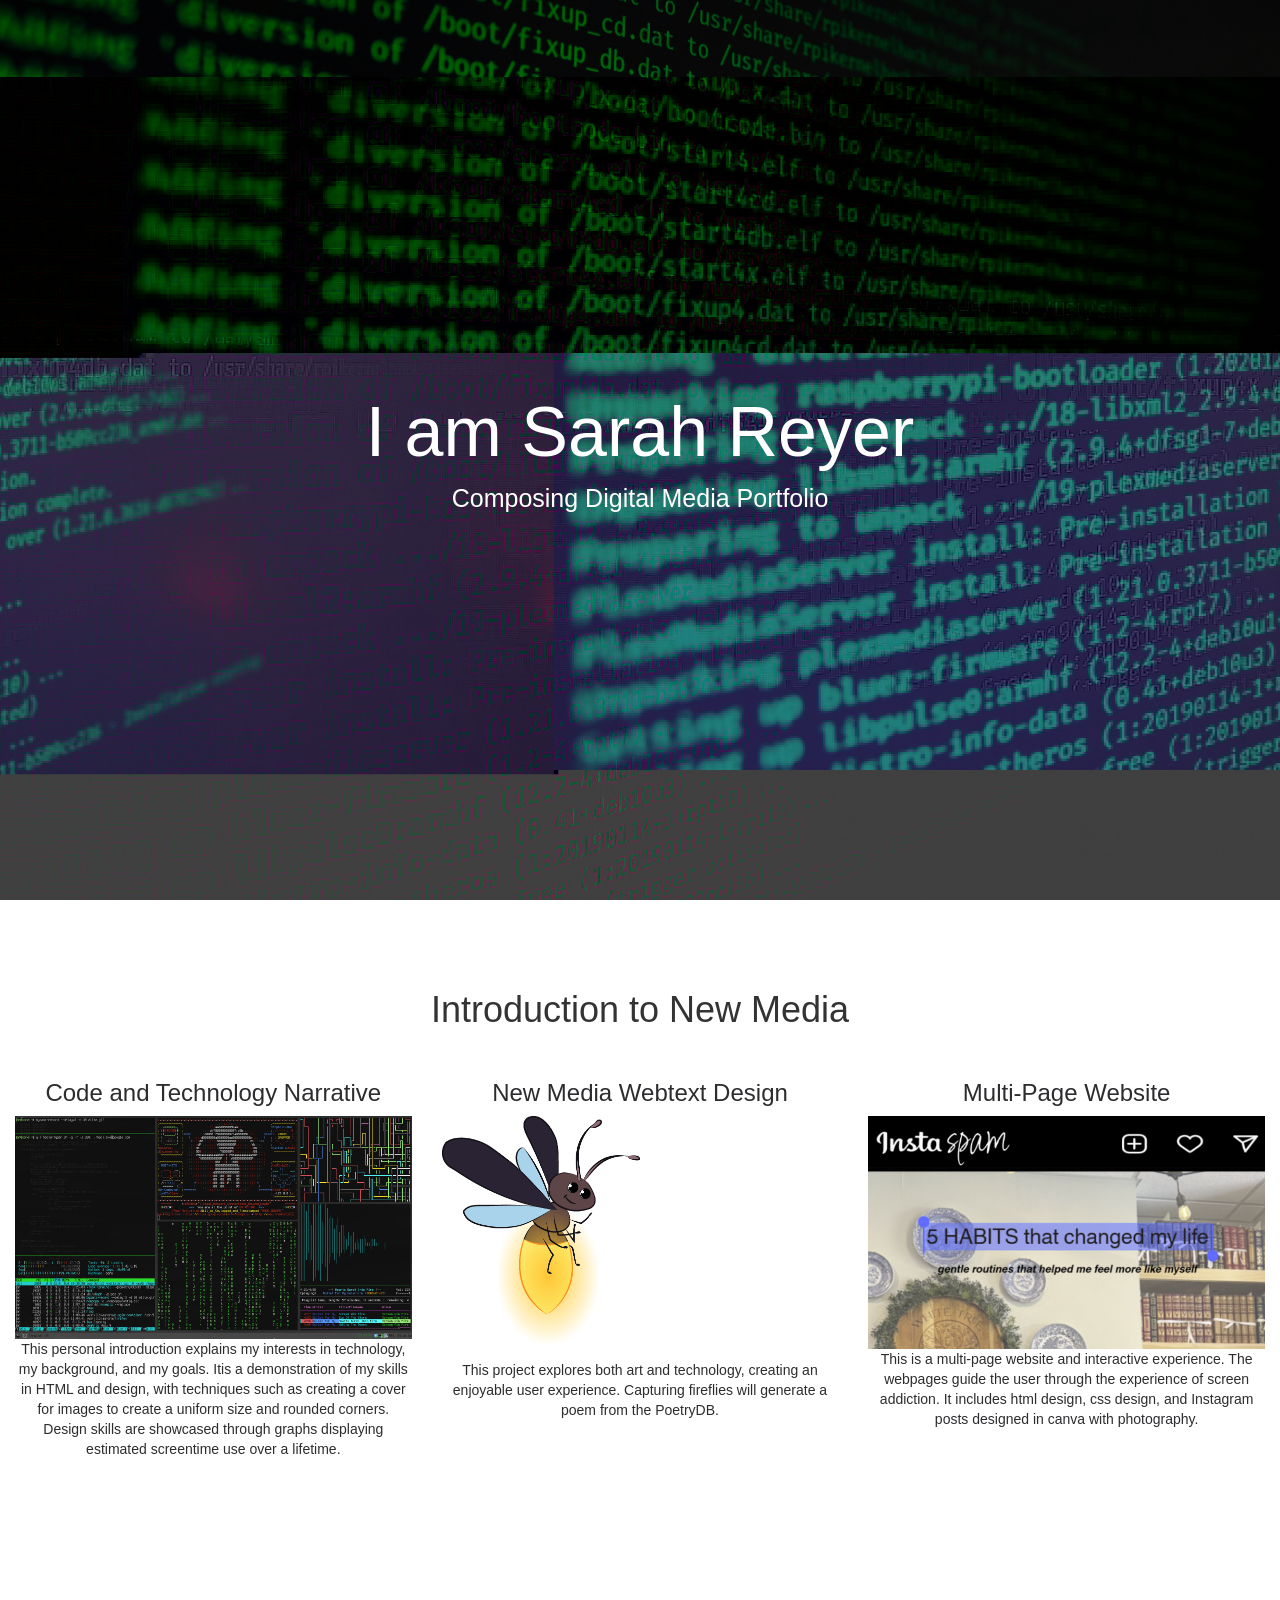
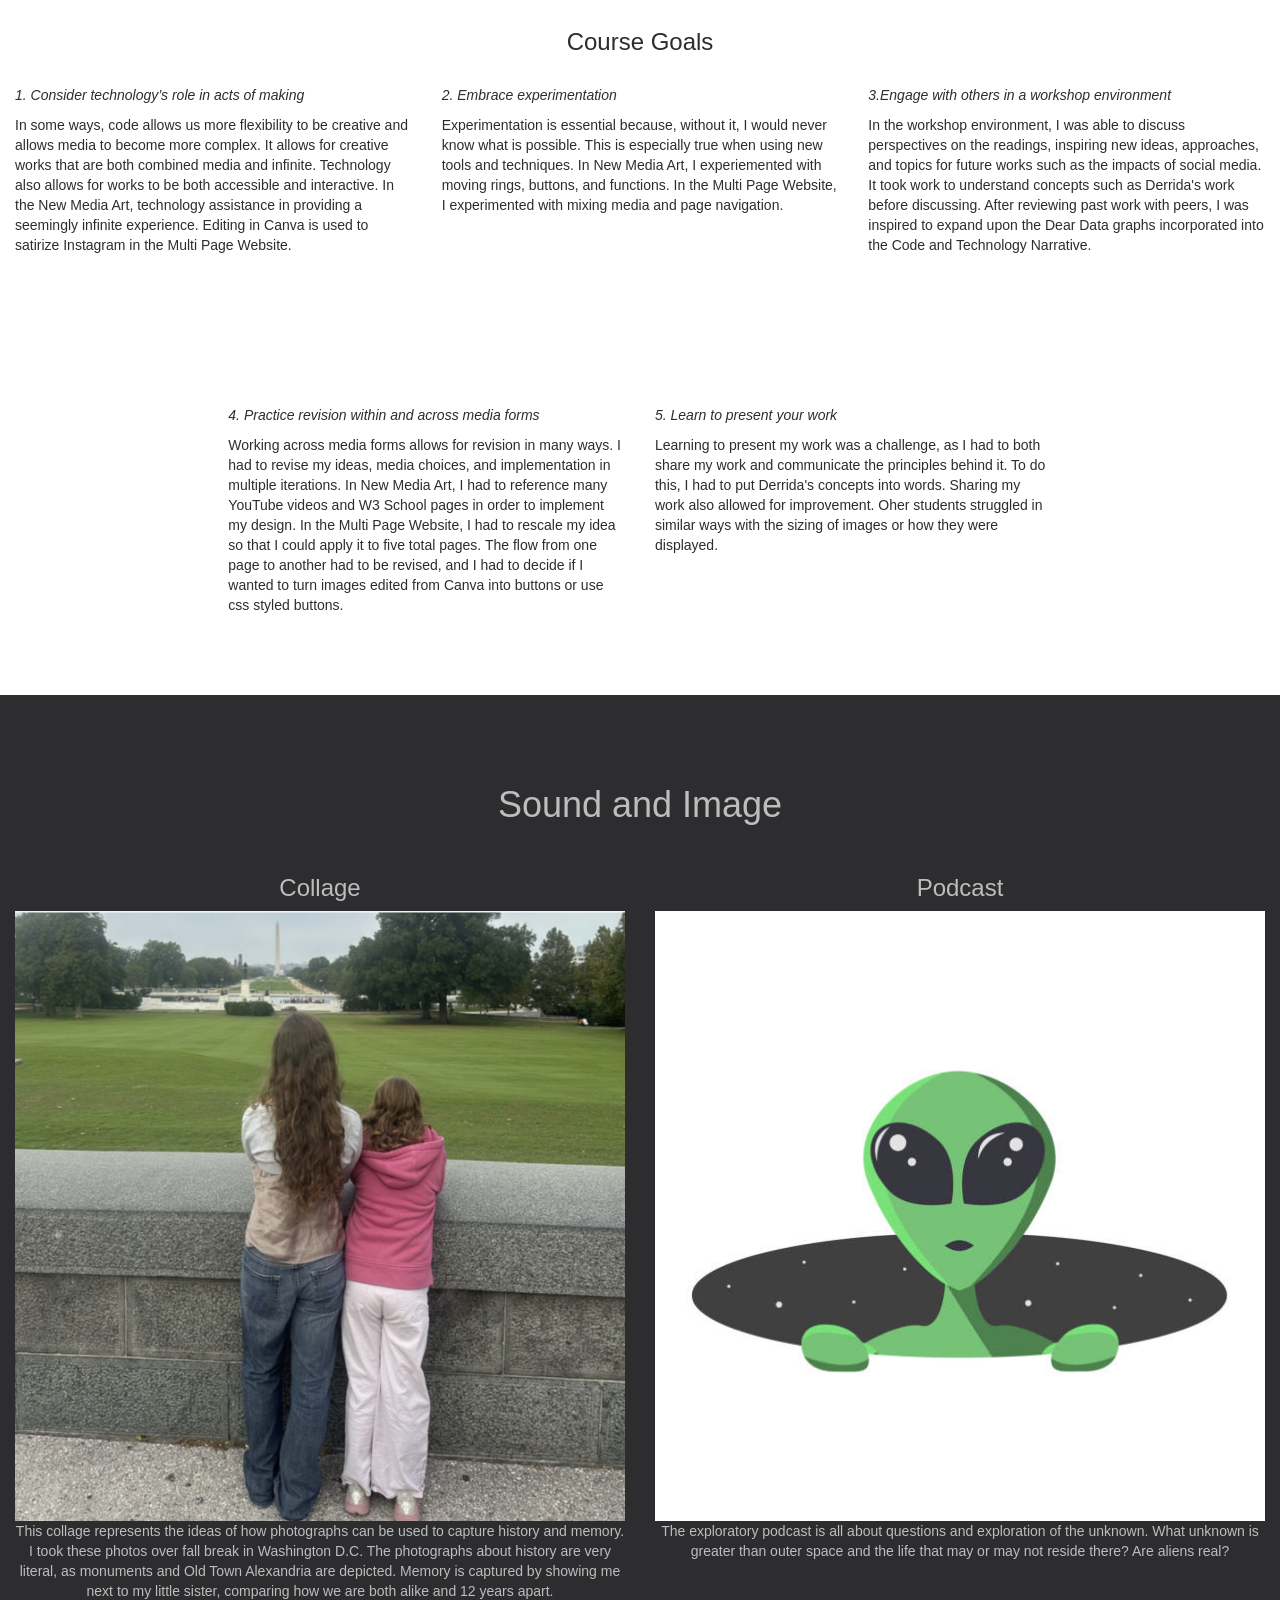
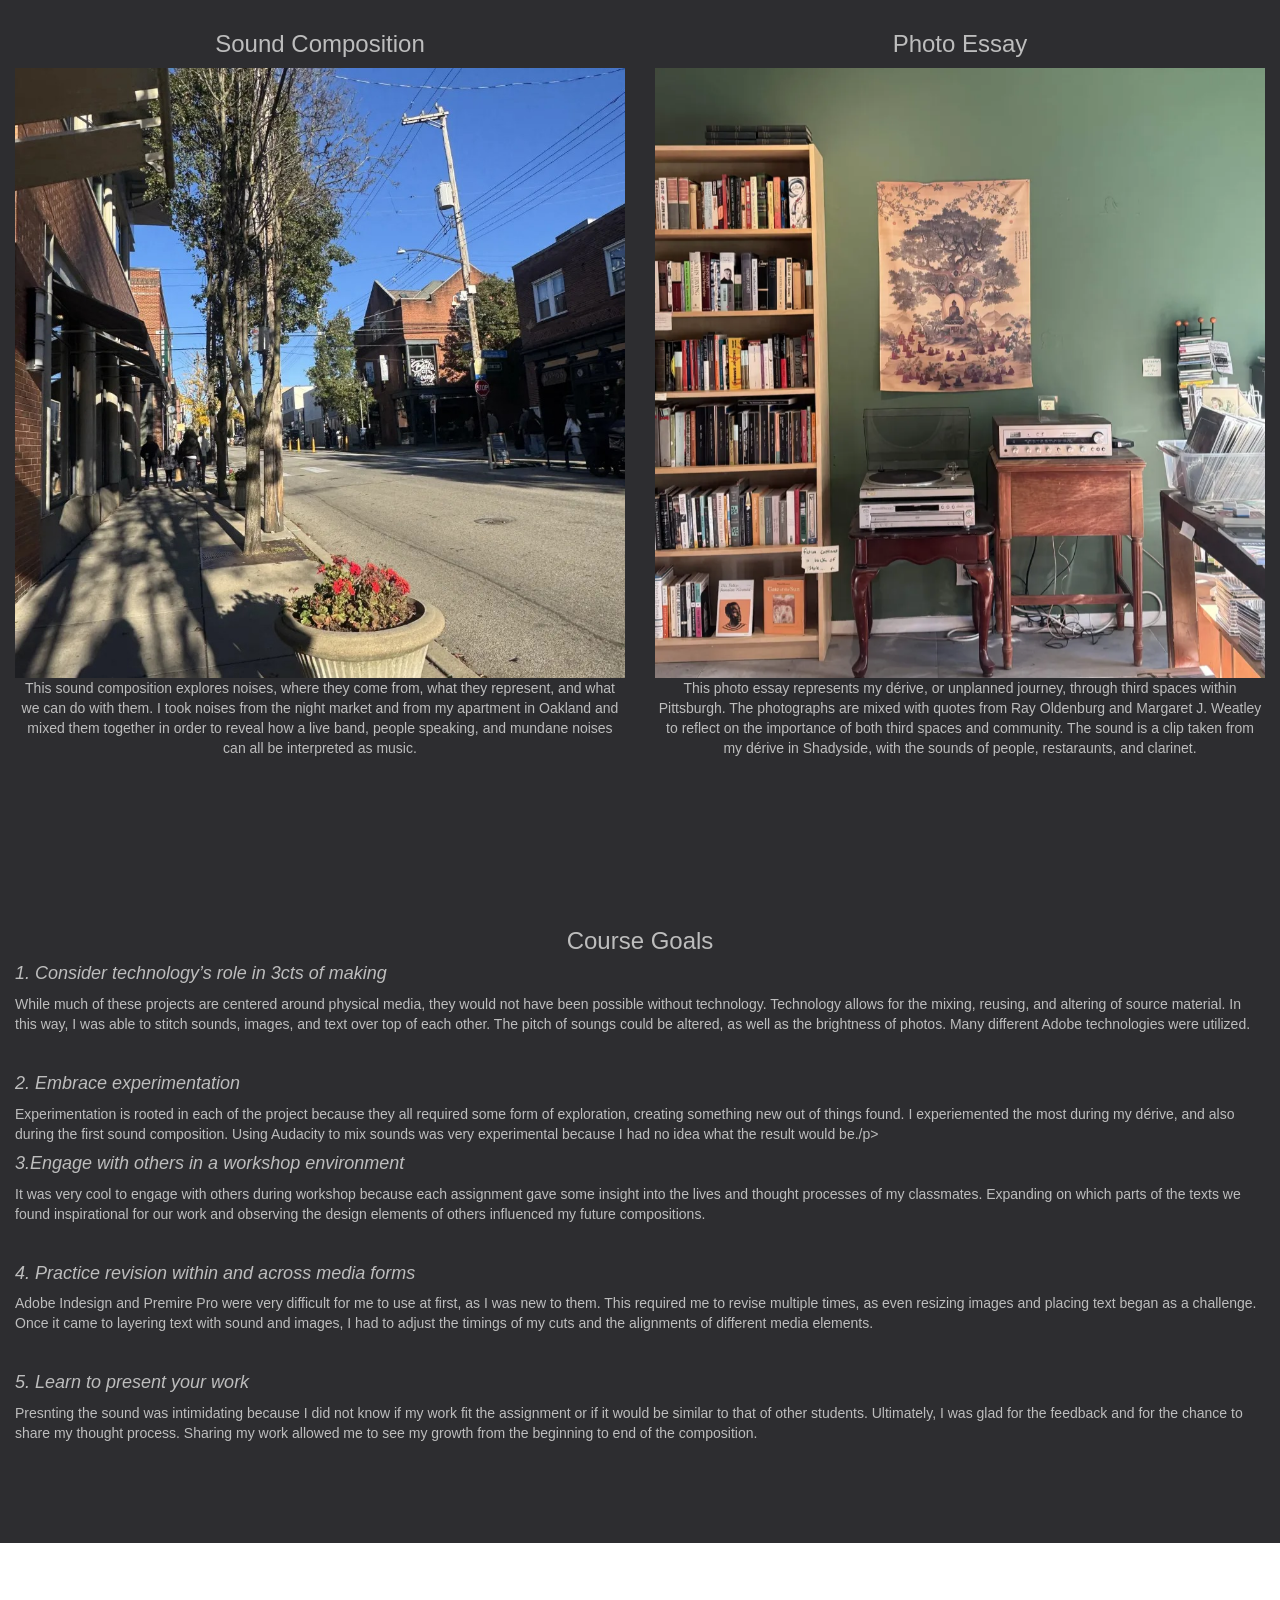
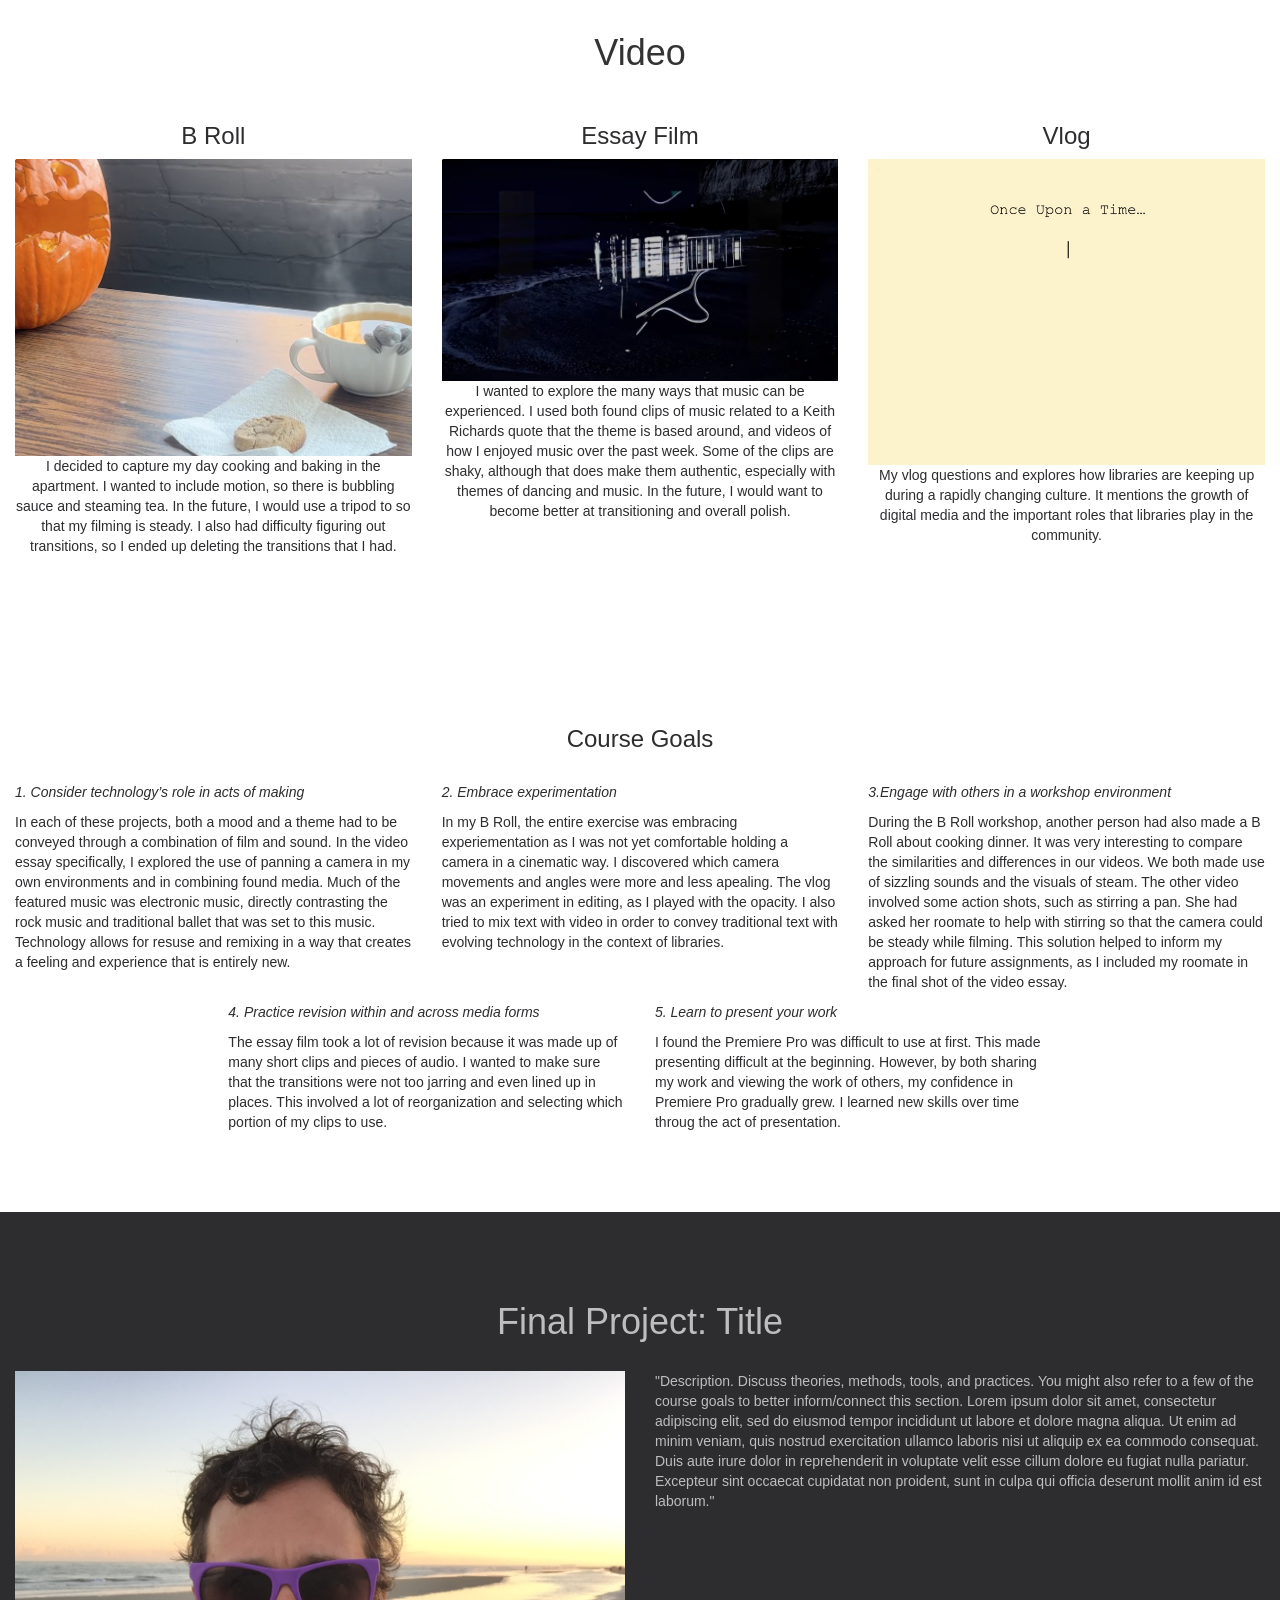
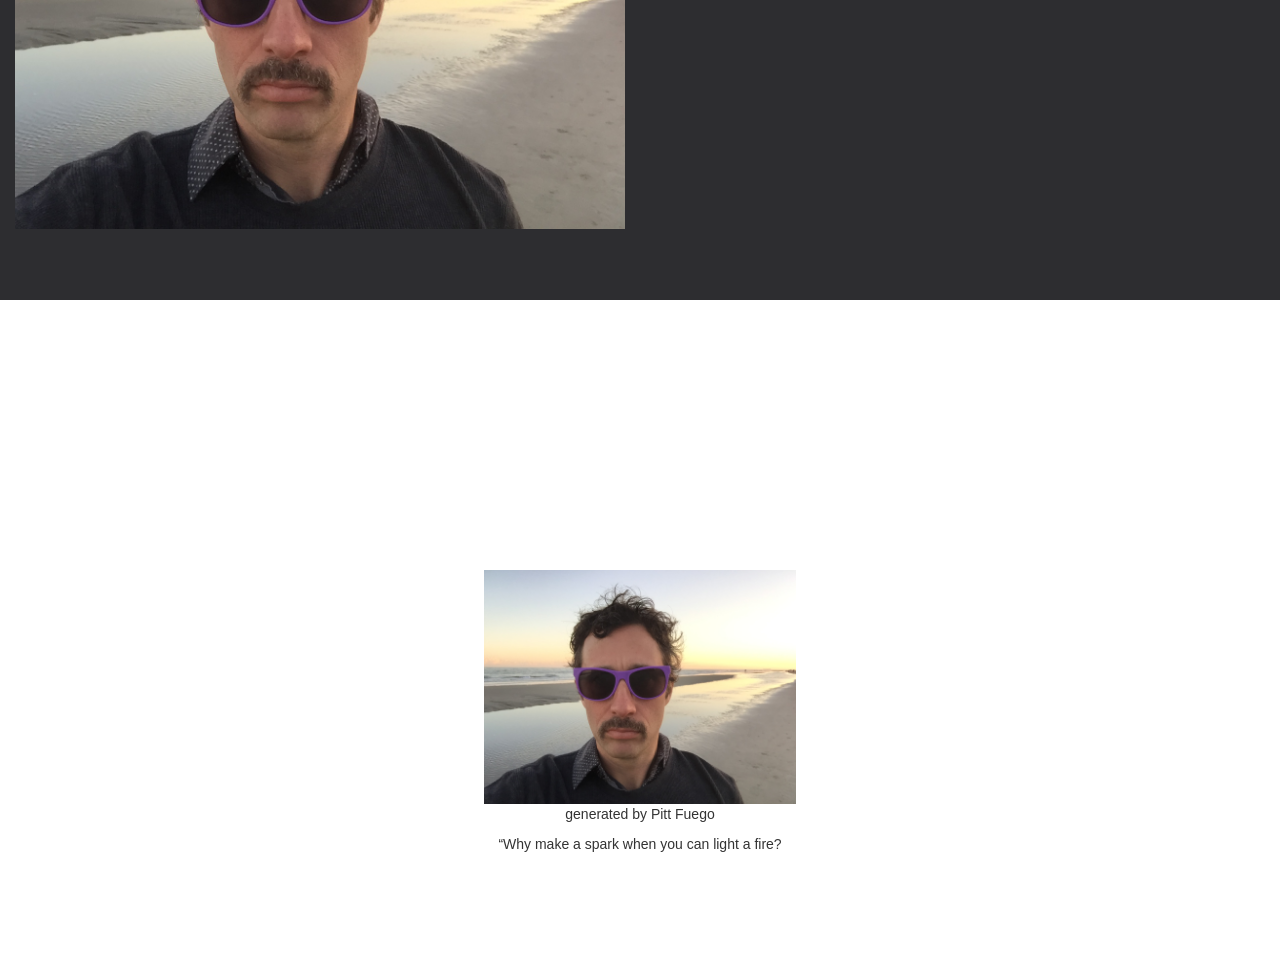
<file: index.html>
<!DOCTYPE html>
<html lang="en">
<head>
  <title>Composing Digital Media</title>
  <meta charset="utf-8">
  <meta name="viewport" content="width=device-width, initial-scale=1">
    <link rel="stylesheet" type="text/css" href="style.css">
     <link rel="stylesheet" href="https://maxcdn.bootstrapcdn.com/bootstrap/3.4.1/css/bootstrap.min.css">
     <script src="https://ajax.googleapis.com/ajax/libs/jquery/3.5.1/jquery.min.js">  </script>
  <script src="https://maxcdn.bootstrapcdn.com/bootstrap/3.4.1/js/bootstrap.min.js">  </script>

</head>
<body>

<div class="hero-image">
  <div class="hero-text">
    <h1 style="font-size:70px;">I am Sarah Reyer</h1>
    <p style="font-size:25px;">Composing Digital Media Portfolio</p>
  </div>
</div>




<div class="container-fluid bg-w text-center">
    <h1>Introduction to New Media</h1><br>
  <div class="row">
    <div class="col-sm-4">
        <h3>Code and Technology Narrative</h3>
          <a href="https://smr-pixel.github.io/Composing-Digital-Media/" target="_blank">
         <div class="hover">
       <img src="terminalbackground.gif" class="img-responsive" style="width:100%"alt="Image" >
              </div>
     </a>
        <p>This personal introduction explains my interests in technology, my background, and my goals. Itis a demonstration of my skills in HTML and design, with techniques such as creating a cover for images to create a uniform size and rounded corners. Design skills are showcased through graphs displaying estimated screentime use over a lifetime. </p>
    </div>
       <div class="col-sm-4">
        <h3>New Media Webtext Design</h3>
          <a href="https://smr-pixel.github.io/new-media-1/" target="_blank">         <div class="hover">
       <img src="Firefly.png" class="img-responsive" style="width:50%"alt="Image" >
              </div>
     </a>
        <p>This project explores both art and technology, creating an enjoyable user experience. Capturing fireflies will generate a poem from the PoetryDB.</p>
    </div>
    <div class="col-sm-4">
        <h3>Multi-Page Website</h3>
          <a href="https://smr-pixel.github.io/https---github.com-smr-pixel-multi-page/" target="_blank">         <div class="hover">
       <img src="multipage.png" class="img-responsive" style="width:100%"alt="Image" >
              </div>
     </a>
        <p>This is a multi-page website and interactive experience. The webpages guide the user through the experience of screen addiction. It includes html design, css design, and Instagram posts designed in canva with photography.</p>
    </div>
  </div>
</div>





    <div class="container-fluid bg-w text-left">
 <h3 class="margin text-center">Course Goals</h3>
        <br>

    <div class="row">
    <div class="col-sm-4">
           <p><em>1. Consider technology’s role in acts of making</em></p>
  <p>In some ways, code allows us more flexibility to be creative and allows media to become more complex. It allows for creative works that are both combined media and infinite. Technology also allows for works to be both accessible and interactive. In the New Media Art, technology assistance in providing a seemingly infinite experience. Editing in Canva is used to satirize Instagram in the Multi Page Website.</p>
        </div>
            <div class="col-sm-4">
        <p><em>2. Embrace experimentation</em></p>
  <p>Experimentation is essential because, without it, I would never know what is possible. This is especially true when using new tools and techniques. In New Media Art, I experiemented with moving rings, buttons, and functions. In the Multi Page Website, I experimented with mixing media and page navigation.</p>
        </div>
          <div class="col-sm-4">
        <p><em>3.Engage with others in a workshop environment</em></p>
  <p>In the workshop environment, I was able to discuss perspectives on the readings, inspiring new ideas, approaches, and topics for future works such as the impacts of social media. It took work to understand concepts such as Derrida's work before discussing. After reviewing past work with peers, I was inspired to expand upon the Dear Data graphs incorporated into the Code and Technology Narrative.</p>
        </div>
    </div>
    </div>

       <div class="container-fluid bg-w">
   <div class="row">
    <div class="col-sm-2">
       </div>
    <div class="col-sm-4">
        <p><em>4. Practice revision within and across media forms</em></p>
  <p>Working across media forms allows for revision in many ways. I had to revise my ideas, media choices, and implementation in multiple iterations. In New Media Art, I had to reference many YouTube videos and W3 School pages in order to implement my design. In the Multi Page Website, I had to rescale my idea so that I could apply it to five total pages. The flow from one page to another had to be revised, and I had to decide if I wanted to turn images edited from Canva into buttons or use css styled buttons.</p>
        </div>
            <div class="col-sm-4">
        <p><em>5. Learn to present your work</em></p>
  <p>Learning to present my work was a challenge, as I had to both share my work and communicate the principles behind it. To do this, I had to put Derrida's concepts into words. Sharing my work also allowed for improvement. Oher students struggled in similar ways with the sizing of images or how they were displayed. </p>
        </div>
 <div class="col-sm-2">
       </div>
</div>
    </div>



  <div class="container-fluid bg-b text-center">
  <h1>Sound and Image</h1><br>
  <div class="row">
    <div class="col-sm-6">
        <h3>Collage</h3>
          <a class="portfolio-link" data-toggle="modal" href="./collage.html">
         <div class="hover">
       <img src="sister.png" class="img-responsive" style="width:100%"alt="Image" >
              </div>
     </a>
        <p>This collage represents the ideas of how photographs can be used to capture history and memory. I took these photos over fall break in Washington D.C. The photographs about history are very literal, as monuments and Old Town Alexandria are depicted. Memory is captured by showing me next to my little sister, comparing how we are both alike and 12 years apart.</p>
    </div>
     <div class="col-sm-6">
        <h3>Podcast</h3>
          <a class="portfolio-link" data-toggle="modal" href="https://soundcloud.com/sarah-reyer/the-exploratory-podcast-the-1">
         <div class="hover">
       <img src="alien_pod.jpg" class="img-responsive" style="width:100%"alt="Image" >
              </div>
     </a>
        <p>The exploratory podcast is all about questions and exploration of the unknown. What unknown is greater than outer space and the life that may or may not reside there? Are aliens real?</p>
    </div>
      </div>
      <div class="row">
    <div class="col-sm-6">
        <h3>Sound Composition</h3>
          <a class="portfolio-link" data-toggle="modal" href="https://soundcloud.com/sarah-reyer/nightmarket">
         <div class="hover">
       <img src="image2.png" class="img-responsive" style="width:100%"alt="Image" >
              </div>
     </a>
        <p>This sound composition explores noises, where they come from, what they represent, and what we can do with them. I took noises from the night market and from my apartment in Oakland and mixed them together in order to reveal how a live band, people speaking, and mundane noises can all be interpreted as music.</p>
    </div>
     <div class="col-sm-6">
        <h3>Photo Essay</h3>
          <a class="portfolio-link" data-toggle="modal" href="https://www.youtube.com/shorts/LUz3eUq8a0U">
         <div class="hover">
       <img src="image.png" class="img-responsive" style="width:100%"alt="Image" >
              </div>
     </a>
        <p> This photo essay represents my dérive, or unplanned journey, through third spaces within Pittsburgh. The photographs are mixed with quotes from Ray Oldenburg and Margaret J. Weatley to reflect on the importance of both third spaces and community. The sound is a clip taken from my dérive in Shadyside, with the sounds of people, restaraunts, and clarinet.</p>
    </div>
      </div>
    </div>

       <div class="container-fluid bg-b text-left">
     <h3 class="margin text-center">Course Goals</h3>

  <h4><em>1. Consider technology’s role in 3cts of making</em></h4>
  <p>While much of these projects are centered around physical media, they would not have been possible without technology. Technology allows for the mixing, reusing, and altering of source material. In this way, I was able to stitch sounds, images, and text over top of each other. The pitch of soungs could be altered, as well as the brightness of photos. Many different Adobe technologies were utilized.</p>
     <br>
        <h4><em>2. Embrace experimentation</em></h4>
  <p>Experimentation is rooted in each of the project because they all required some form of exploration, creating something new out of things found. I experiemented the most during my dérive, and also during the first sound composition. Using Audacity to mix sounds was very experimental because I had no idea what the result would be./p>
      <br>
        <h4><em>3.Engage with others in a workshop environment</em></h4>
  <p>It was very cool to engage with others during workshop because each assignment gave some insight into the lives and thought processes of my classmates. Expanding on which parts of the texts we found inspirational for our work and observing the design elements of others influenced my future compositions.</p>
      <br>
            <h4><em>4. Practice revision within and across media forms</em></h4>
  <p>Adobe Indesign and Premire Pro were very difficult for me to use at first, as I was new to them. This required me to revise multiple times, as even resizing images and placing text began as a challenge. Once it came to layering text with sound and images, I had to adjust the timings of my cuts and the alignments of different media elements.</p>
      <br>
            <h4><em>5. Learn to present your work</em></h4>
  <p>Presnting the sound was intimidating because I did not know if my work fit the assignment or if it would be similar to that of other students. Ultimately, I was glad for the feedback and for the chance to share my thought process. Sharing my work allowed me to see my growth from the beginning to end of the composition.</p>
           <br>
    </div>



<div class="container-fluid bg-w text-center">
  <h1>Video</h1><br>
  <div class="row">
    <div class="col-sm-4">
        <h3>B Roll</h3>
          <a class="portfolio-link" data-toggle="modal" href="https://youtu.be/1MzOI1qvdYI">
         <div class="hover">
       <img src="broll.png" class="img-responsive" style="width:100%"alt="Image" >
              </div>
     </a>
        <p> I decided to capture my day cooking and baking in the apartment. I wanted to include motion, so there is bubbling sauce and steaming tea. In the future, I would use a tripod to so that my filming is steady. I also had difficulty figuring out transitions, so I ended up deleting the transitions that I had.</p>
    </div>
     <div class="col-sm-4">
        <h3>Essay Film</h3>
          <a class="portfolio-link" data-toggle="modal" href="https://www.youtube.com/watch?v=djCFgCCbGvI">
         <div class="hover">
       <img src="videoessay.png" class="img-responsive" style="width:100%"alt="Image" >
              </div>
     </a>
        <p> I wanted to explore the many ways that music can be experienced. I used both found clips of music related to a Keith Richards quote that the theme is based around, and videos of how I enjoyed music over the past week. Some of the clips are shaky, although that does make them authentic, especially with themes of dancing and music. In the future, I would want to become better at transitioning and overall polish.</p>
    </div>
     <div class="col-sm-4">
        <h3>Vlog</h3>
          <a class="portfolio-link" data-toggle="modal" href="https://www.youtube.com/watch?v=pMNk3CN2EJg">
         <div class="hover">
       <img src="vlog.png" class="img-responsive" style="width:100%"alt="Image" >
              </div>
     </a>
        <p>My vlog questions and explores how libraries are keeping up during a rapidly changing culture. It mentions the growth of digital media and the important roles that libraries play in the community.</p>
    </div>
  </div>
</div>


   <div class="container-fluid bg-w text-left">
 <h3 class="margin text-center">Course Goals</h3>
 <br>
    <div class="row">
    <div class="col-sm-4">
        <p><em>1. Consider technology’s role in acts of making</em></p>
  <p>In each of these projects, both a mood and a theme had to be conveyed through a combination of film and sound. In the video essay specifically, I explored the use of panning a camera in my own environments and in combining found media. Much of the featured music was electronic music, directly contrasting the rock music and traditional ballet that was set to this music. Technology allows for resuse and remixing in a way that creates a feeling and experience that is entirely new.</p>
        </div>
            <div class="col-sm-4">
        <p><em>2. Embrace experimentation</em></p>
  <p>In my B Roll, the entire exercise was embracing experiementation as I was not yet comfortable holding a camera in a cinematic way. I discovered which camera movements and angles were more and less apealing. The vlog was an experiment in editing, as I played with the opacity. I also tried to mix text with video in order to convey traditional text with evolving technology in the context of libraries.</p>
        </div>
          <div class="col-sm-4">
        <p><em>3.Engage with others in a workshop environment</em></p>
  <p>During the B Roll workshop, another person had also made a B Roll about cooking dinner. It was very interesting to compare the similarities and differences in our videos. We both made use of sizzling sounds and the visuals of steam. The other video involved some action shots, such as stirring a pan. She had asked her roomate to help with stirring so that the camera could be steady while filming. This solution helped to inform my approach for future assignments, as I included my roomate in the final shot of the video essay.</p>
        </div>
    </div>

   <div class="row">
    <div class="col-sm-2">
       </div>
    <div class="col-sm-4">
        <p><em>4. Practice revision within and across media forms</em></p>
  <p>The essay film took a lot of revision because it was made up of many short clips and pieces of audio. I wanted to make sure that the transitions were not too jarring and even lined up in places. This involved a lot of reorganization and selecting which portion of my clips to use.</p>
        </div>
            <div class="col-sm-4">
        <p><em>5. Learn to present your work</em></p>
  <p>I found the Premiere Pro was difficult to use at first. This made presenting difficult at the beginning. However, by both sharing my work and viewing the work of others, my confidence in Premiere Pro gradually grew. I learned new skills over time throug the act of presentation.</p>
        </div>
 <div class="col-sm-2">
       </div>
</div>
    </div>



    <div class="container-fluid bg-b text-left">
  <h1 class="text-center">Final Project: Title</h1><br>
  
  <div class="row"> 
     <div class="col-sm-6">
          <a class="portfolio-link" data-toggle="modal" href="#portfolioModal8">
         <div class="hover">
       <img src="steve.jpeg" class="img-responsive" style="width:100%"alt="Image" >
              </div>
     </a>
    </div>

     <div class="col-sm-6">
          <p>"Description. Discuss theories, methods, tools, and practices. You might also refer to a few of the course goals to better inform/connect this section. Lorem ipsum dolor sit amet, consectetur adipiscing elit, sed do eiusmod tempor incididunt ut labore et dolore magna aliqua. Ut enim ad minim veniam, quis nostrud exercitation ullamco laboris nisi ut aliquip ex ea commodo consequat. Duis aute irure dolor in reprehenderit in voluptate velit esse cillum dolore eu fugiat nulla pariatur. Excepteur sint occaecat cupidatat non proident, sunt in culpa qui officia deserunt mollit anim id est laborum."</p>
              </div>
  
    </div>

    <div class="col-sm-2">
  </div>

</div>

     

<br>
<br>
<br>
<br>
<br>
<br>
<br>
<br>
<br>
<br>



 


    <div class="container-fluid text-center">
 <img src="steve.jpeg" class="center-large-image" alt="Steve" style="max-width:25%;max-height:25%;">



<p>generated by Pitt Fuego</p>
    <p> “Why make a spark when you can light a fire?</p>
   </div>

<br>
<br>

<!-- Stops video/audio from playing on modal close -->
<script>
$(function(){
$("body").on('hidden.bs.modal', function (e) {
var $iframes = $(e.target).find("iframe");
$iframes.each(function(index, iframe){
$(iframe).attr("src", $(iframe).attr("src"));
});
});
});
</script>

</body>
   </html>


    <!-- Modal 1 -->
  <div class="portfolio-modal modal fade" id="portfolioModal1" tabindex="-1" role="dialog" aria-hidden="true">
    <div class="modal-lg">
      <div class="modal-content">
        <div class="close-modal" data-dismiss="modal">
          <div class="lr">
            <div class="rl"></div>
          </div>
        </div>
        <div class="container">
          <div class="row">
            <div class="col-lg-8 mx-auto">
              <div class="modal-body">
                <img class="img-responsive" src="steve.jpeg" style="width:100%" alt="">

                <button class="btn btn-primary" data-dismiss="modal" type="button">
                  <i class="fas fa-times"></i>
                  Close Project</button>
              </div>
            </div>
          </div>
        </div>
      </div>
    </div>
  </div>

        <!-- Modal 2 -->
  <div class="portfolio-modal modal fade" id="portfolioModal2" tabindex="-1" role="dialog" aria-hidden="true">
    <div class="modal-lg">
      <div class="modal-content">
        <div class="close-modal" data-dismiss="modal">
          <div class="lr">
            <div class="rl"></div>
          </div>
        </div>
        <div class="container">
          <div class="row">
            <div class="col-lg-8 mx-auto">
              <div class="modal-body">
                <img class="img-responsive" src="steve.jpeg" style="width:100%" alt="">

                <button class="btn btn-primary" data-dismiss="modal" type="button">
                  <i class="fas fa-times"></i>
                  Close Project</button>
              </div>
            </div>
          </div>
        </div>
      </div>
    </div>
  </div>

        <!-- Modal 3 -->
  <div class="portfolio-modal modal fade" id="portfolioModal3" tabindex="-1" role="dialog" aria-hidden="true">
    <div class="modal-lg">
      <div class="modal-content">
        <div class="close-modal" data-dismiss="modal">
          <div class="lr">
            <div class="rl"></div>
          </div>
        </div>
        <div class="container">
          <div class="row">
            <div class="col-lg-8 mx-auto">
              <div class="modal-body">
                <img class="img-responsive" src="steve.jpeg" style="width:100%" alt="">

                <button class="btn btn-primary" data-dismiss="modal" type="button">
                  <i class="fas fa-times"></i>
                  Close Project</button>
              </div>
            </div>
          </div>
        </div>
      </div>
    </div>
  </div>

        <!-- Modal 4
Are you pasting in a PDF link? Try using an iframe.
<iframe src="" alt="" width="95%" height="600"></iframe>
      -->
  <div class="portfolio-modal modal fade" id="portfolioModal4" tabindex="-1" role="dialog" aria-hidden="true">
    <div class="modal-lg">
      <div class="modal-content">
        <div class="close-modal" data-dismiss="modal">
          <div class="lr">
            <div class="rl"></div>
          </div>
        </div>
        <div class="container">
          <div class="row">
            <div class="col-lg-8 mx-auto">
              <div class="modal-body">
                <img class="img-responsive" src="steve.jpeg" style="width:100%" alt="">

                <button class="btn btn-primary" data-dismiss="modal" type="button">
                  <i class="fas fa-times"></i>
                  Close Project</button>
              </div>
            </div>
          </div>
        </div>
      </div>
    </div>
  </div>



        <!-- Modal 5 -->
  <div class="portfolio-modal modal fade" id="portfolioModal5" tabindex="-1" role="dialog" aria-hidden="true">
    <div class="modal-lg">
      <div class="modal-content">
        <div class="close-modal" data-dismiss="modal">
          <div class="lr">
            <div class="rl"></div>
          </div>
        </div>
        <div class="container">
          <div class="row">
            <div class="col-lg-8 mx-auto">
              <div class="modal-body">
                <img class="img-responsive" src="steve.jpeg" style="width:100%" alt="">

                <button class="btn btn-primary" data-dismiss="modal" type="button">
                  <i class="fas fa-times"></i>
                  Close Project</button>
              </div>
            </div>
          </div>
        </div>
      </div>
    </div>
  </div>

        <!-- Modal 6 -->
  <div class="portfolio-modal modal fade" id="portfolioModal6" tabindex="-1" role="dialog" aria-hidden="true">
    <div class="modal-lg">
      <div class="modal-content">
        <div class="close-modal" data-dismiss="modal">
          <div class="lr">
            <div class="rl"></div>
          </div>
        </div>
        <div class="container">
          <div class="row">
            <div class="col-lg-8 mx-auto">
              <div class="modal-body">
                <img class="img-responsive" src="steve.jpeg" style="width:100%" alt="">

                <button class="btn btn-primary" data-dismiss="modal" type="button">
                  <i class="fas fa-times"></i>
                  Close Project</button>
              </div>
            </div>
          </div>
        </div>
      </div>
    </div>
  </div>

        <!-- Modal 7 -->
  <div class="portfolio-modal modal fade" id="portfolioModal7" tabindex="-1" role="dialog" aria-hidden="true">
    <div class="modal-lg">
      <div class="modal-content">
        <div class="close-modal" data-dismiss="modal">
          <div class="lr">
            <div class="rl"></div>
          </div>
        </div>
        <div class="container">
          <div class="row">
            <div class="col-lg-8 mx-auto">
              <div class="modal-body">
                <img class="img-responsive" src="steve.jpeg" style="width:100%" alt="">

                <button class="btn btn-primary" data-dismiss="modal" type="button">
                  <i class="fas fa-times"></i>
                  Close Project</button>
              </div>
            </div>
          </div>
        </div>
      </div>
    </div>
  </div>

        <!-- Modal 8 -->
  <div class="portfolio-modal modal fade" id="portfolioModal8" tabindex="-1" role="dialog" aria-hidden="true">
    <div class="modal-lg">
      <div class="modal-content">
        <div class="close-modal" data-dismiss="modal">
          <div class="lr">
            <div class="rl"></div>
          </div>
        </div>
        <div class="container">
          <div class="row">
            <div class="col-lg-8 mx-auto">
              <div class="modal-body">
                <img class="img-responsive" src="steve.jpeg" style="width:100%" alt="">

                <button class="btn btn-primary" data-dismiss="modal" type="button">
                  <i class="fas fa-times"></i>
                  Close Project</button>
              </div>
            </div>
          </div>
        </div>
      </div>
    </div>
  </div>

        <!-- Modal 9 -->
  <div class="portfolio-modal modal fade" id="portfolioModal9" tabindex="-1" role="dialog" aria-hidden="true">
    <div class="modal-lg">
      <div class="modal-content">
        <div class="close-modal" data-dismiss="modal">
          <div class="lr">
            <div class="rl"></div>
          </div>
        </div>
        <div class="container">
          <div class="row">
            <div class="col-lg-8 mx-auto">
              <div class="modal-body">
                <img class="img-responsive" src="steve.jpeg" style="width:100%" alt="">

                <button class="btn btn-primary" data-dismiss="modal" type="button">
                  <i class="fas fa-times"></i>
                  Close Project</button>
              </div>
            </div>
          </div>
        </div>
      </div>
    </div>
  </div>

           <!-- Modal 10 -->
  <div class="portfolio-modal modal fade" id="portfolioModal10" tabindex="-1" role="dialog" aria-hidden="true">
    <div class="modal-lg">
      <div class="modal-content">
        <div class="close-modal" data-dismiss="modal">
          <div class="lr">
            <div class="rl"></div>
          </div>
        </div>
        <div class="container">
          <div class="row">
            <div class="col-lg-8 mx-auto">
              <div class="modal-body">
                <img class="img-responsive" src="steve.jpeg" style="width:100%" alt="">

                <button class="btn btn-primary" data-dismiss="modal" type="button">
                  <i class="fas fa-times"></i>
                  Close Project</button>
              </div>
            </div>
          </div>
        </div>
      </div>
    </div>
  </div>
           <!-- Modal 11 -->
  <div class="portfolio-modal modal fade" id="portfolioModal11" tabindex="-1" role="dialog" aria-hidden="true">
    <div class="modal-lg">
      <div class="modal-content">
        <div class="close-modal" data-dismiss="modal">
          <div class="lr">
            <div class="rl"></div>
          </div>
        </div>
        <div class="container">
          <div class="row">
            <div class="col-lg-8 mx-auto">
              <div class="modal-body">
                <img class="img-responsive" src="steve.jpeg" style="width:100%" alt="">

                <button class="btn btn-primary" data-dismiss="modal" type="button">
                  <i class="fas fa-times"></i>
                  Close Project</button>
              </div>
            </div>
          </div>
        </div>
      </div>
    </div>
  </div>
</file>
<file: style.css>
body, html {
    height: 100%;
}

/* The hero image */
.hero-image {
  /* Use "linear-gradient" to add a darken background effect to the image (steve.jpeg). This will make the text easier to read */
  background-image: linear-gradient(rgba(0, 0, 0, 0.5), rgba(0, 0, 0, 0.5)), url("cover.jpg");

  /* Set a specific height */
  height: 100vh;

  /* Position and center the image to scale nicely on all screens */
  background-position: center;
  background-repeat: no-repeat;
  background-size: cover;
  position: relative;
}

/* Place text in the middle of the image */
.hero-text {
  text-align: center;
  position: absolute;
  top: 50%;
  left: 50%;
  transform: translate(-50%, -50%);
  color: white;
}

  .container-fluid {
    padding-top: 70px;
    padding-bottom: 70px;
  }

.hover:hover .img-responsive {
  opacity: 0.3;
}

.hover:hover .img {
  opacity: 0.3;
}


.bg-b {
  background: #2d2d30;
  color: #bdbdbd;
}
.bg-w h3 {color: #fff;}
.bg-w p {color: #fff;}

.bg-w= {
  background: #fff;
  color: #2d2d30;
}
.bg-w h3 {color: #2d2d30;}
.bg-w p {color: #2d2d30;}
</file>
